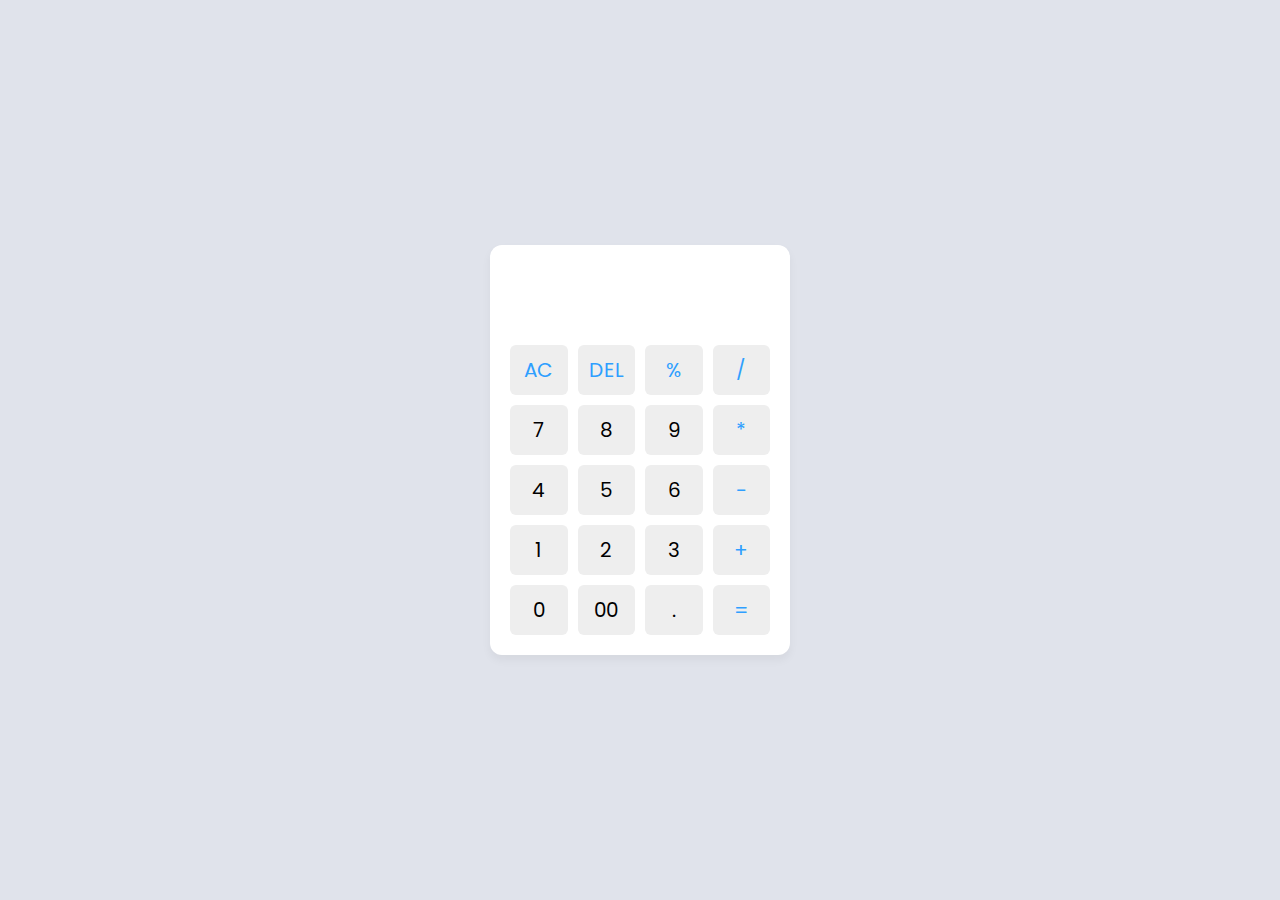
<file: Level 1/Task 3/index.html>
<!DOCTYPE html>
<html lang="en">
  <head>
    <meta charset="UTF-8" />
    <meta http-equiv="X-UA-Compatible" content="IE=edge" />
    <meta name="viewport" content="width=device-width, initial-scale=1.0" />
    <title>Calculator in HTML CSS & JavaScript</title>
    <link rel="stylesheet" href="style.css" />
  </head>
  <body>
    <div class="container">
      <input type="text" class="display" />

      <div class="buttons">
        <button class="operator" data-value="AC">AC</button>
        <button class="operator" data-value="DEL">DEL</button>
        <button class="operator" data-value="%">%</button>
        <button class="operator" data-value="/">/</button>

        <button data-value="7">7</button>
        <button data-value="8">8</button>
        <button data-value="9">9</button>
        <button class="operator" data-value="*">*</button>

        <button data-value="4">4</button>
        <button data-value="5">5</button>
        <button data-value="6">6</button>
        <button class="operator" data-value="-">-</button>

        <button data-value="1">1</button>
        <button data-value="2">2</button>
        <button data-value="3">3</button>
        <button class="operator" data-value="+">+</button>

        <button data-value="0">0</button>
        <button data-value="00">00</button>
        <button data-value=".">.</button>
        <button class="operator" data-value="=">=</button>
      </div>
    </div>

    <script src="script.js"></script>
  </body>
</html>
</file>
<file: Level 1/Task 3/style.css>
/* Import Google font - Poppins */
@import url("https://fonts.googleapis.com/css2?family=Poppins:wght@300;400;500;600;700&display=swap");
* {
  margin: 0;
  padding: 0;
  box-sizing: border-box;
  font-family: "Poppins", sans-serif;
}
body {
  height: 100vh;
  display: flex;
  align-items: center;
  justify-content: center;
  background: #e0e3eb;
}
.container {
  position: relative;
  max-width: 300px;
  width: 100%;
  border-radius: 12px;
  padding: 10px 20px 20px;
  background: #fff;
  box-shadow: 0 5px 10px rgba(0, 0, 0, 0.05);
}
.display {
  height: 80px;
  width: 100%;
  outline: none;
  border: none;
  text-align: right;
  margin-bottom: 10px;
  font-size: 25px;
  color: #000e1a;
  pointer-events: none;
}
.buttons {
  display: grid;
  grid-gap: 10px;
  grid-template-columns: repeat(4, 1fr);
}
.buttons button {
  padding: 10px;
  border-radius: 6px;
  border: none;
  font-size: 20px;
  cursor: pointer;
  background-color: #eee;
}
.buttons button:active {
  transform: scale(0.99);
}
.operator {
  color: #2f9fff;
}
</file>
